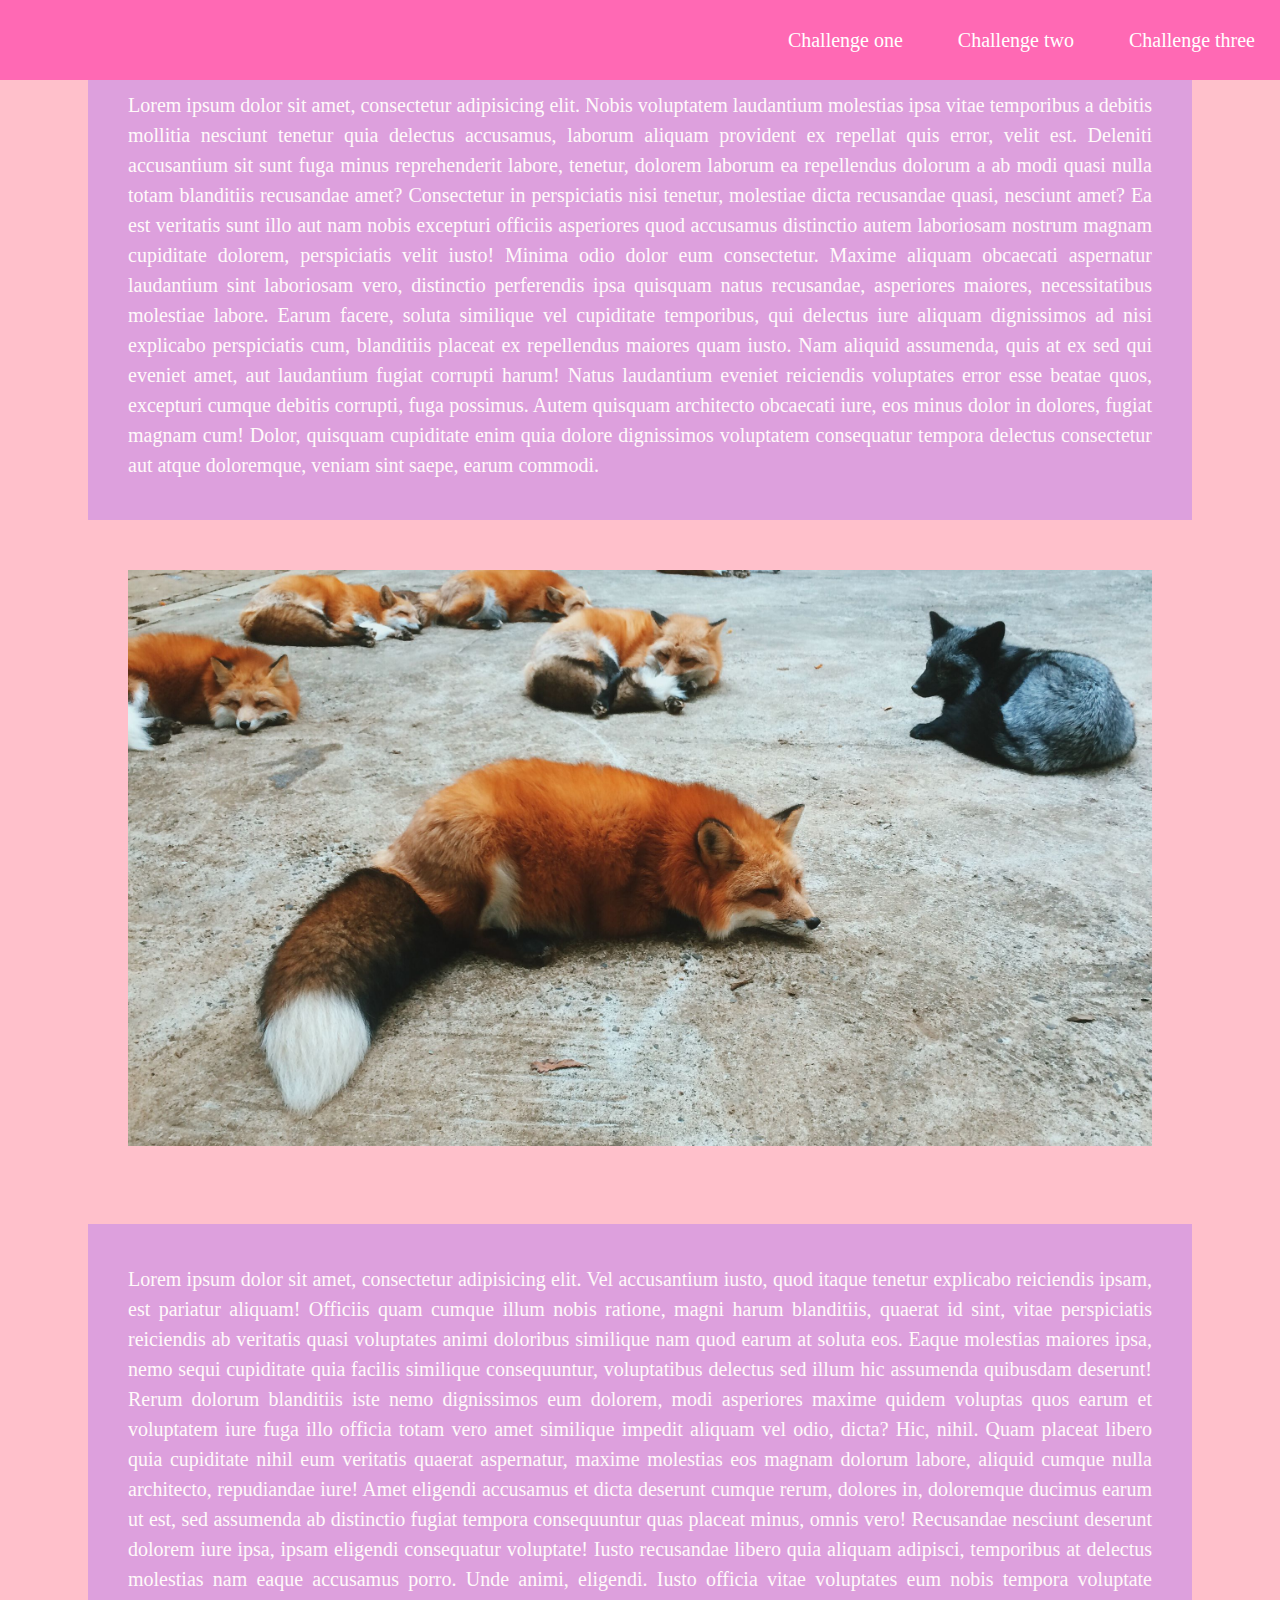
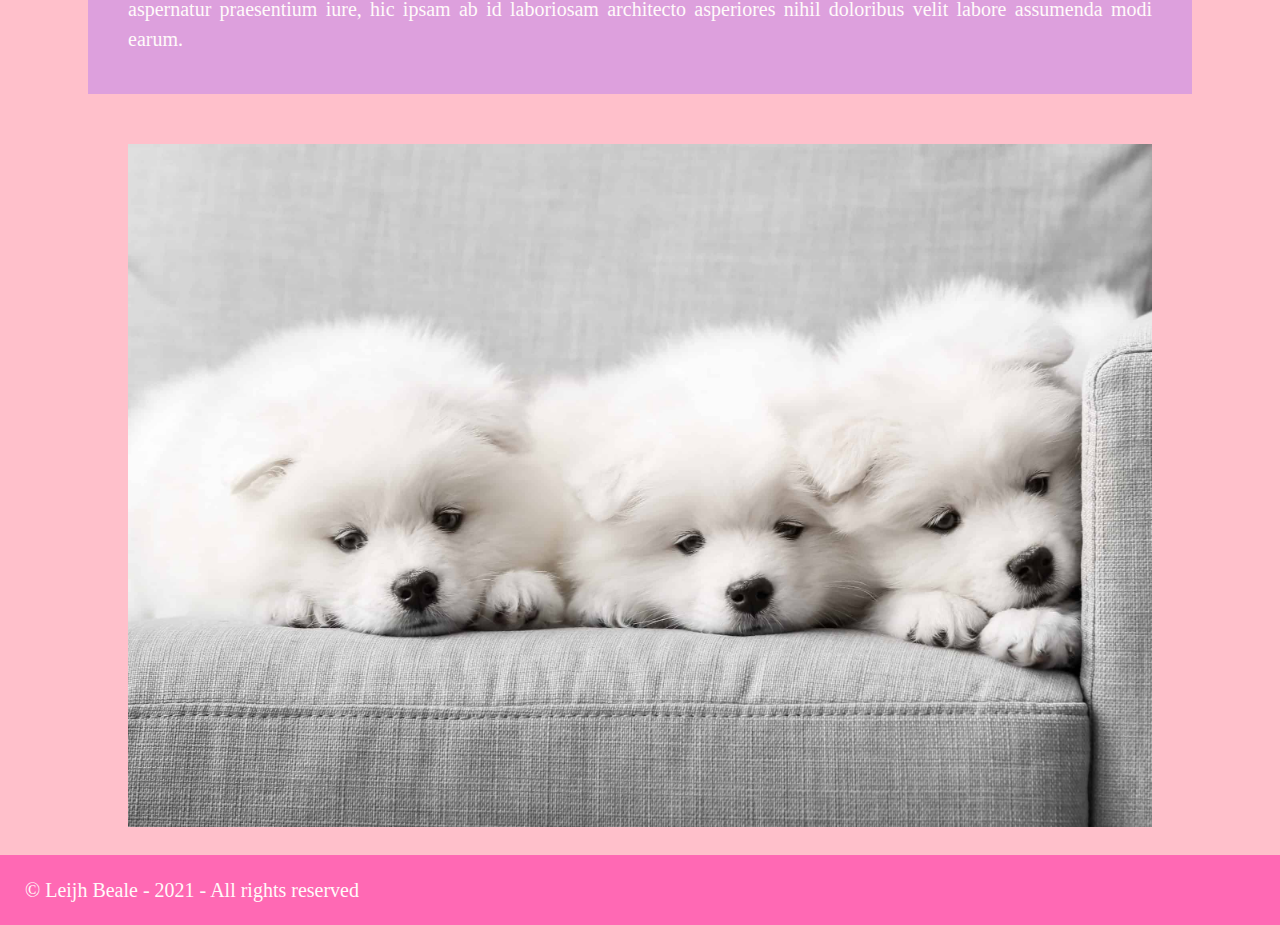
<file: challenge3.html>
<!DOCTYPE html>
<html lang="en">
<head>
  <meta charset="UTF-8">
  <meta name="viewport" content="width=device-width, initial-scale=1.0">
  <meta http-equiv="X-UA-Compatible" content="ie=edge">
  <link rel="stylesheet" href="style.css">
  <title>Leijh Beale</title>
</head>
<body>
  <header>
  <nav>
    <ul>
      <li><a href="index.html"> Challenge one </a></li>
      <li><a href="challenge2.html"> Challenge two </a></li>
      <li><a href="#"> Challenge three </a></li>
    </ul>
  </nav>
</header>

<div class="txtxtxt">
  <p>Lorem ipsum dolor sit amet, consectetur adipisicing elit. Nobis voluptatem laudantium molestias ipsa vitae temporibus a debitis mollitia nesciunt tenetur quia delectus accusamus, laborum aliquam provident ex repellat quis error, velit est. Deleniti accusantium sit sunt fuga minus reprehenderit labore, tenetur, dolorem laborum ea repellendus dolorum a ab modi quasi nulla totam blanditiis recusandae amet? Consectetur in perspiciatis nisi tenetur, molestiae dicta recusandae quasi, nesciunt amet? Ea est veritatis sunt illo aut nam nobis excepturi officiis asperiores quod accusamus distinctio autem laboriosam nostrum magnam cupiditate dolorem, perspiciatis velit iusto! Minima odio dolor eum consectetur. Maxime aliquam obcaecati aspernatur laudantium sint laboriosam vero, distinctio perferendis ipsa quisquam natus recusandae, asperiores maiores, necessitatibus molestiae labore. Earum facere, soluta similique vel cupiditate temporibus, qui delectus iure aliquam dignissimos ad nisi explicabo perspiciatis cum, blanditiis placeat ex repellendus maiores quam iusto. Nam aliquid assumenda, quis at ex sed qui eveniet amet, aut laudantium fugiat corrupti harum! Natus laudantium eveniet reiciendis voluptates error esse beatae quos, excepturi cumque debitis corrupti, fuga possimus. Autem quisquam architecto obcaecati iure, eos minus dolor in dolores, fugiat magnam cum! Dolor, quisquam cupiditate enim quia dolore dignissimos voluptatem consequatur tempora delectus consectetur aut atque doloremque, veniam sint saepe, earum commodi.</p>
  </div>

  <section class="image">
    <img src="img/fox.jpg">
  </section>

  <div class="txtxtxt">
    <p>Lorem ipsum dolor sit amet, consectetur adipisicing elit. Vel accusantium iusto, quod itaque tenetur explicabo reiciendis ipsam, est pariatur aliquam! Officiis quam cumque illum nobis ratione, magni harum blanditiis, quaerat id sint, vitae perspiciatis reiciendis ab veritatis quasi voluptates animi doloribus similique nam quod earum at soluta eos. Eaque molestias maiores ipsa, nemo sequi cupiditate quia facilis similique consequuntur, voluptatibus delectus sed illum hic assumenda quibusdam deserunt! Rerum dolorum blanditiis iste nemo dignissimos eum dolorem, modi asperiores maxime quidem voluptas quos earum et voluptatem iure fuga illo officia totam vero amet similique impedit aliquam vel odio, dicta? Hic, nihil. Quam placeat libero quia cupiditate nihil eum veritatis quaerat aspernatur, maxime molestias eos magnam dolorum labore, aliquid cumque nulla architecto, repudiandae iure! Amet eligendi accusamus et dicta deserunt cumque rerum, dolores in, doloremque ducimus earum ut est, sed assumenda ab distinctio fugiat tempora consequuntur quas placeat minus, omnis vero! Recusandae nesciunt deserunt dolorem iure ipsa, ipsam eligendi consequatur voluptate! Iusto recusandae libero quia aliquam adipisci, temporibus at delectus molestias nam eaque accusamus porro. Unde animi, eligendi. Iusto officia vitae voluptates eum nobis tempora voluptate aspernatur praesentium iure, hic ipsam ab id laboriosam architecto asperiores nihil doloribus velit labore assumenda modi earum.
    </p>
  </div>

  <section class="image">
    <img src="img/floof.jpg">
  </section>

  <footer>
    &copy; Leijh Beale - 2021 - All rights reserved
  </footer>

</body>
</html>
</file>
<file: style.css>
*{
  margin: 0px;
  padding: 0px;
  font-family: 'EB Garamond', serif;
}

body {
    margin: 0;
    color: #FFFAFA;
    font-size: 20px;
    line-height: 150%;
    background-color: #FFC0CB;
}

nav{
  position: fixed;
  top: 0;
  width: 100%;
  background-color: #FF69B4;
}


nav li, nav a{
  display: inline-block;
}

nav ul {
  float: right;
  text-align: justify;
}

nav a{
  text-decoration: none;
  padding: 25px;
  color: #FFFFFF;
}

nav a:hover{
  background-color: #C71585;
  transition: 1s;
}

.text-block p{
  margin: 50px auto;
  text-align: justify;
  max-width: 1200px;
  padding: 40px;
}

#dif{
  background-color: #DDA0DD;
}

.txtxtxt{
  margin: 50px auto;
  max-width: 1200px;
  width: 80%;
  text-align: justify;
  padding: 40px;
  background-color: #DDA0DD;
}

.image{
  margin: 0 auto;
  width: 80%;
  text-align: center;
  align-items: center;
  padding-bottom: 20px;
  padding-top: 0;
}

.image img{
  width: 100%;
}

footer {
  width: 100%;
  background-color: #FF69B4;
  color: #FFFAFA;
  padding: 20px 25px;
}
</file>
